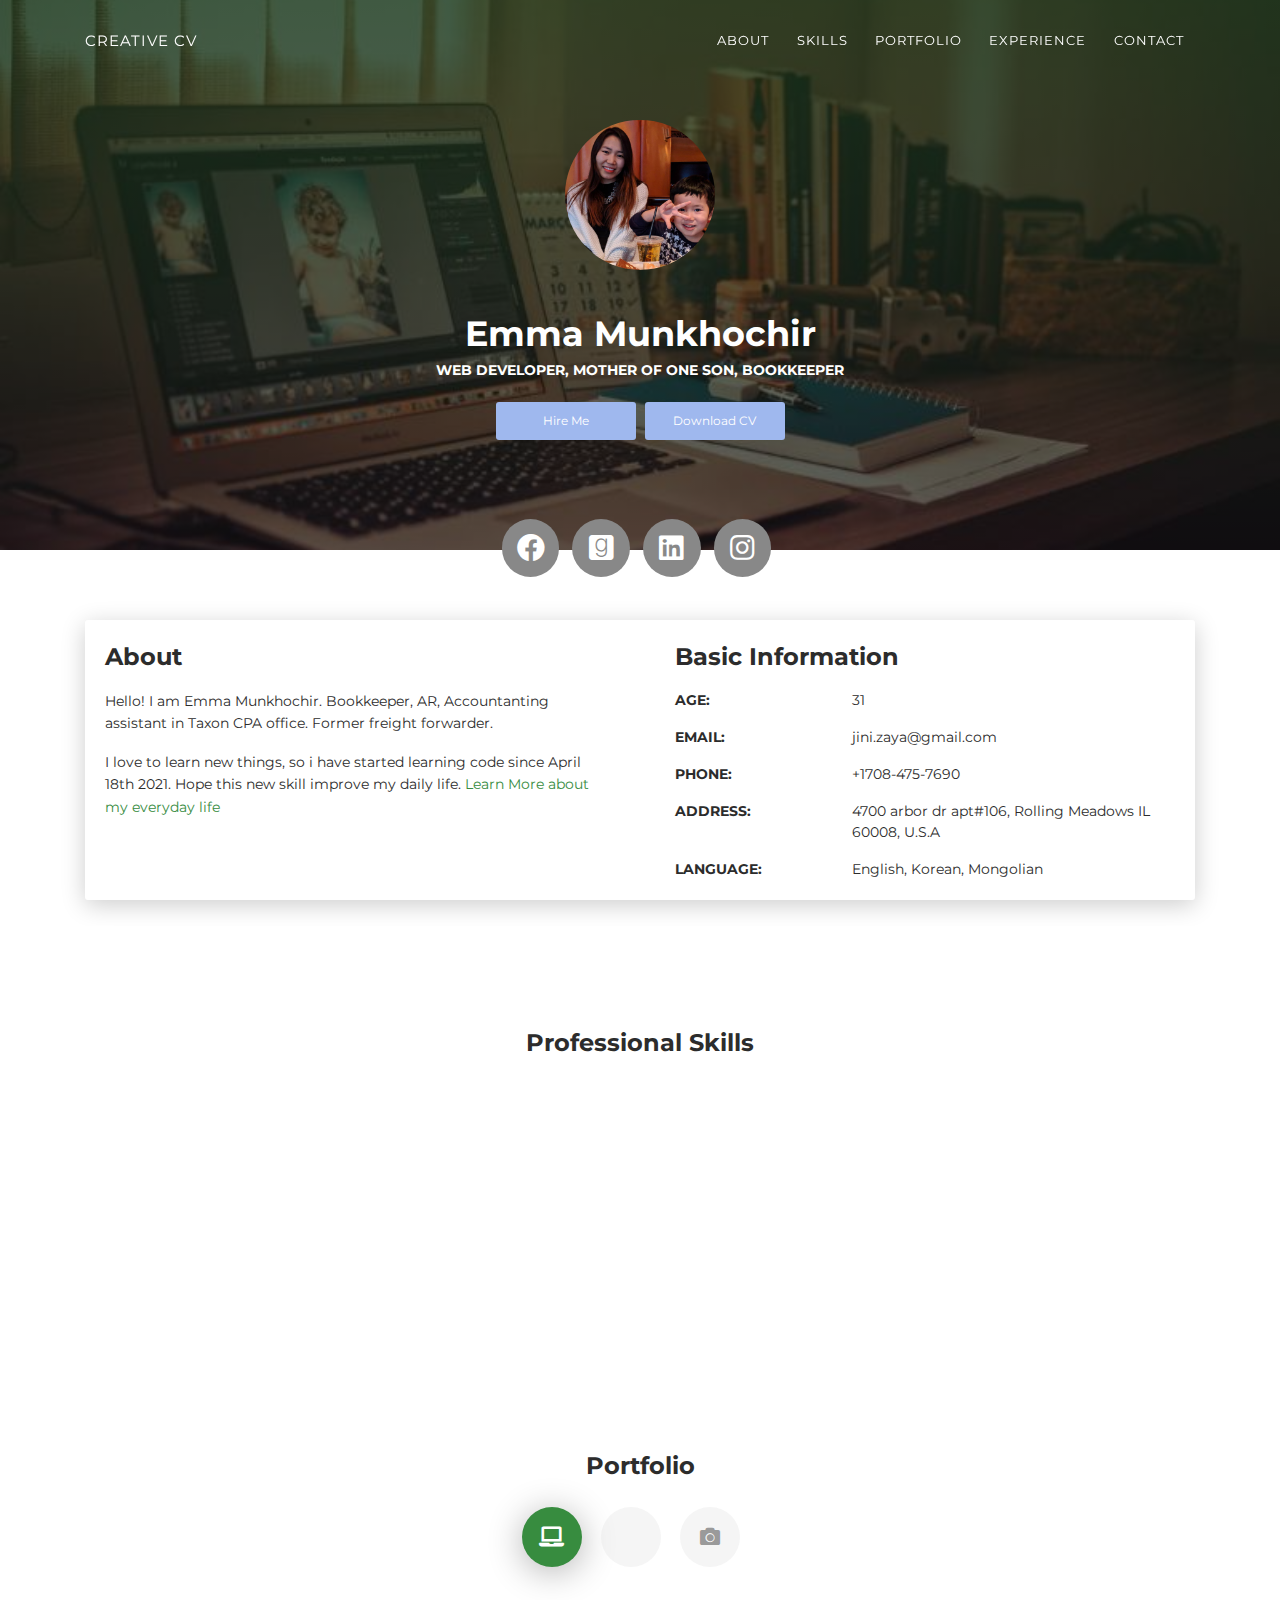
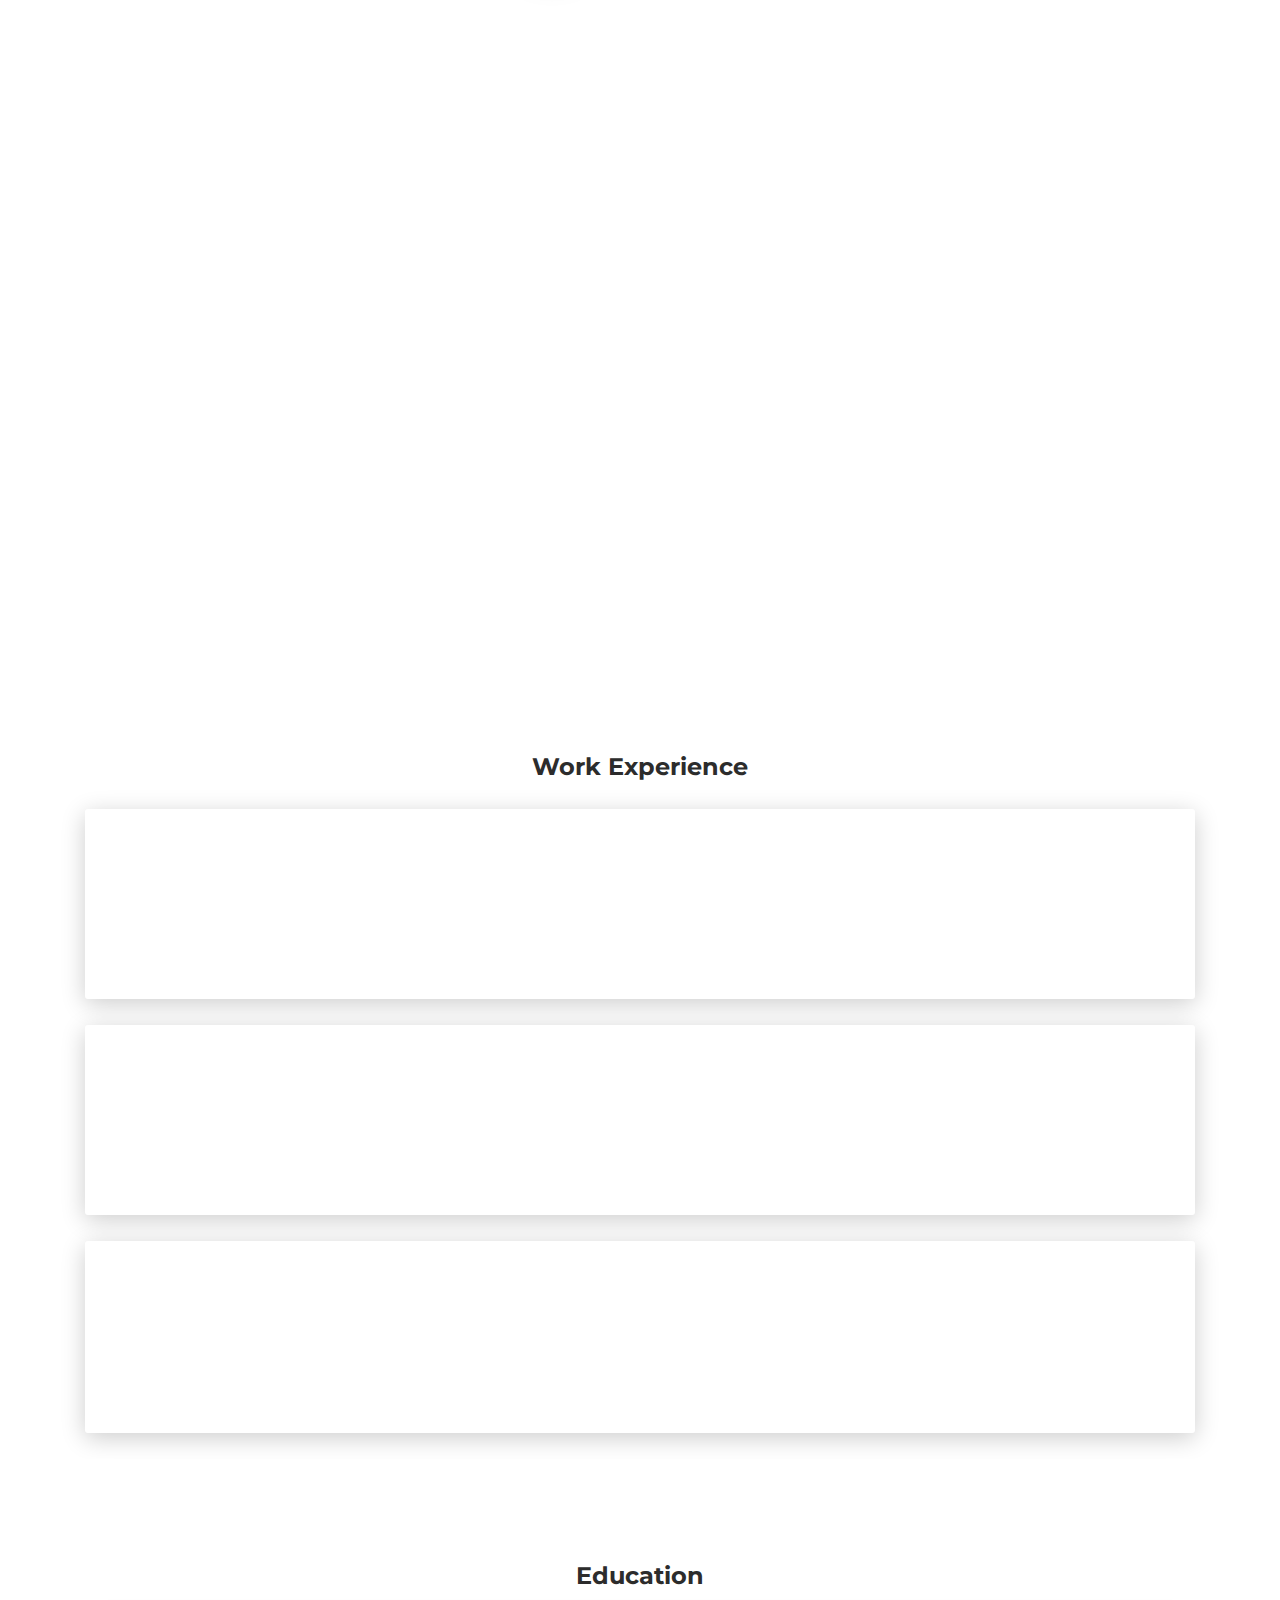
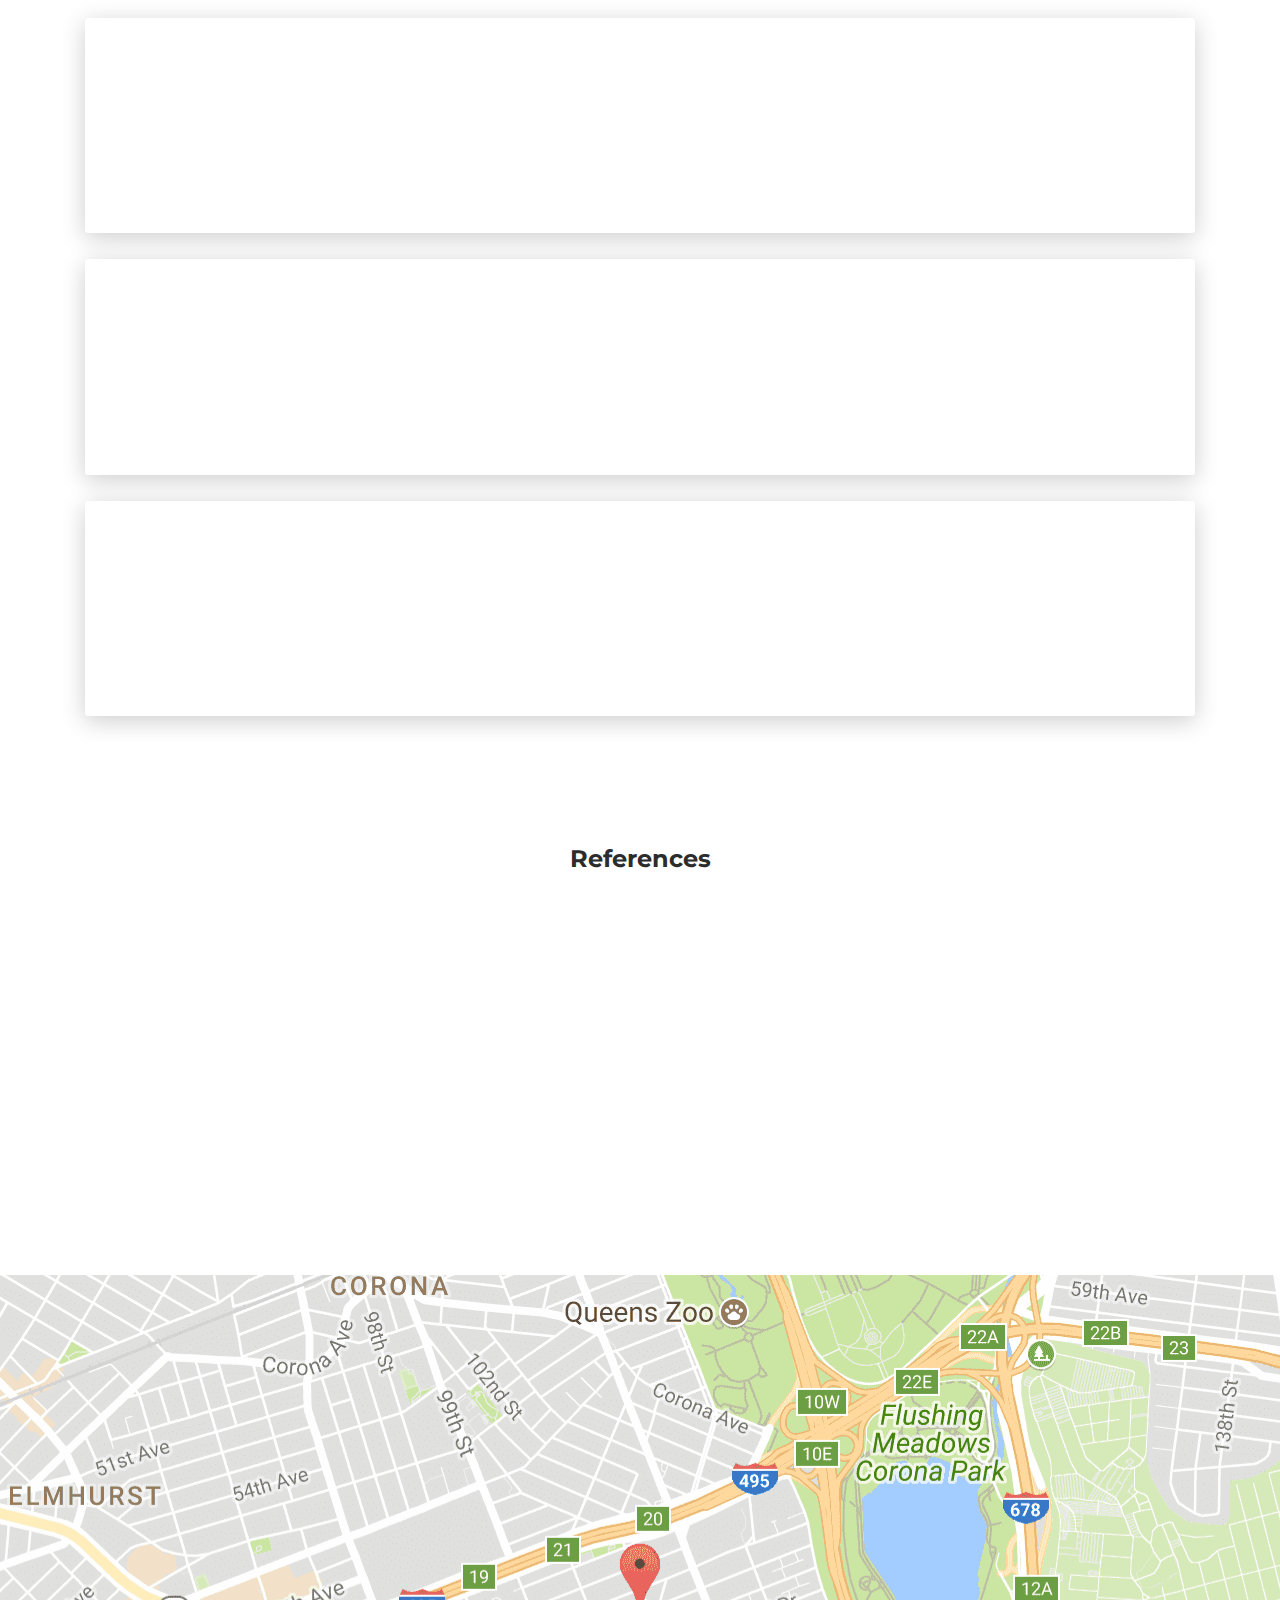
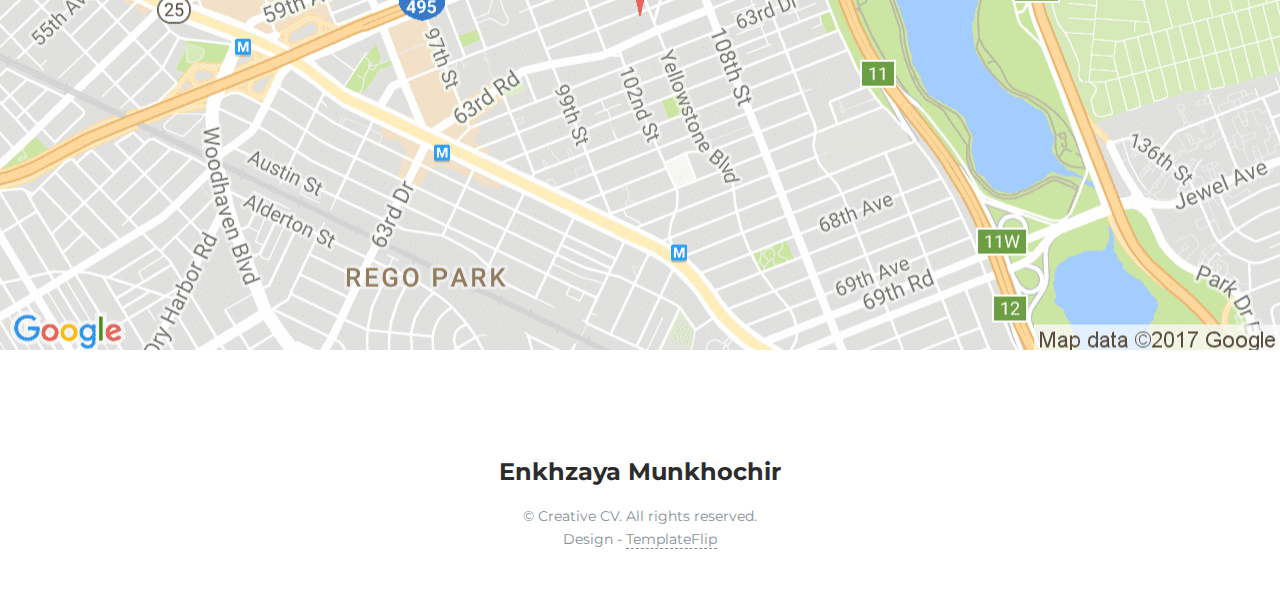
<file: index.html>
<!DOCTYPE html>
<html lang="en-US">
  <head>
    <meta charset="UTF-8" />
    <meta http-equiv="X-UA-Compatible" content="IE=edge" />
    <meta name="viewport" content="width=device-width, initial-scale=1" />
    <title>Emma CV</title>
    <link
      href="https://fonts.googleapis.com/css?family=Montserrat:400,700,200"
      rel="stylesheet"
    />
    <link
      href="https://use.fontawesome.com/releases/v5.0.7/css/all.css"
      rel="stylesheet"
    />
    <link href="css/aos.css?ver=1.1.0" rel="stylesheet" />
    <link href="css/bootstrap.min.css?ver=1.1.0" rel="stylesheet" />
    <link href="css/main.css?ver=1.1.0" rel="stylesheet" />
    <noscript>
      <style type="text/css">
        [data-aos] {
          opacity: 1 !important;
          transform: translate(0) scale(1) !important;
        }
      </style>
    </noscript>
  </head>
  <body id="top">
    <header>
      <div class="profile-page sidebar-collapse">
        <nav
          class="navbar navbar-expand-lg fixed-top navbar-transparent bg-primary"
          color-on-scroll="400"
        >
          <div class="container">
            <div class="navbar-translate">
              <a class="navbar-brand" href="#" rel="tooltip">Creative CV</a>
              <button
                class="navbar-toggler navbar-toggler"
                type="button"
                data-toggle="collapse"
                data-target="#navigation"
                aria-controls="navigation"
                aria-expanded="false"
                aria-label="Toggle navigation"
              >
                <span class="navbar-toggler-bar bar1"></span
                ><span class="navbar-toggler-bar bar2"></span
                ><span class="navbar-toggler-bar bar3"></span>
              </button>
            </div>
            <div
              class="collapse navbar-collapse justify-content-end"
              id="navigation"
            >
              <ul class="navbar-nav">
                <li class="nav-item">
                  <a class="nav-link smooth-scroll" href="#about">About</a>
                </li>
                <li class="nav-item">
                  <a class="nav-link smooth-scroll" href="#skill">Skills</a>
                </li>
                <li class="nav-item">
                  <a class="nav-link smooth-scroll" href="#portfolio"
                    >Portfolio</a
                  >
                </li>
                <li class="nav-item">
                  <a class="nav-link smooth-scroll" href="#experience"
                    >Experience</a
                  >
                </li>
                <li class="nav-item">
                  <a class="nav-link smooth-scroll" href="#contact">Contact</a>
                </li>
              </ul>
            </div>
          </div>
        </nav>
      </div>
    </header>
    <div class="page-content">
      <div>
        <div class="profile-page">
          <div class="wrapper">
            <div class="page-header page-header-small" filter-color="pink">
              <div
                class="page-header-image"
                data-parallax="true"
                style="background-image: url('images/project-4.jpg"
              ></div>
              <div class="container">
                <div class="content-center">
                  <div class="cc-profile-image">
                    <a href="#"
                      ><img src="./images/picture1.jpg" alt="Image"
                    /></a>
                  </div>
                  <div class="h2 title">Emma Munkhochir</div>
                  <p class="category text-white">
                    Web Developer, Mother of one son, Bookkeeper
                  </p>
                  <a
                    class="btn btn-primary smooth-scroll mr-2"
                    href="#contact"
                    data-aos="zoom-in"
                    data-aos-anchor="data-aos-anchor"
                    >Hire Me</a
                  ><a
                    class="btn btn-primary"
                    href="#"
                    data-aos="zoom-in"
                    data-aos-anchor="data-aos-anchor"
                    >Download CV</a
                  >
                </div>
              </div>
              <div class="section">
                <div class="container">
                  <div class="button-container">
                    <a
                      class="btn btn-default btn-round btn-lg btn-icon brand-link"
                      href="https://www.facebook.com/emilin.zaya"
                      target="_blank"
                      rel="tooltip"
                      title="Follow me on Facebook"
                    >
                      <i class="fab fa-facebook"> </i
                    ></a>
                    <a
                      class="btn btn-default btn-round btn-lg btn-icon brand-link"
                      href="https://www.goodreads.com/user/show/21172579-enkhzaya-munkh-ochir"
                      target="_parent"
                      rel="tooltip"
                      title="Follow me on Goodreads"
                    >
                      <i class="fab fa-goodreads"> </i
                    ></a>
                    <a
                      class="btn btn-default btn-round btn-lg btn-icon brand-link"
                      href="https://www.linkedin.com/in/emma-munkhochir/"
                      target="_blank"
                      rel="tooltip"
                      title="Follow me on linkedin"
                      ><i class="fab fa-linkedin"></i
                    ></a>
                    <a
                      class="btn btn-default btn-round btn-lg btn-icon brand-link"
                      href="https://www.instagram.com/m_zaya/"
                      target="_blank"
                      rel="tooltip"
                      title="Follow me on Instagram"
                      ><i class="fab fa-instagram"></i
                    ></a>
                  </div>
                </div>
              </div>
            </div>
          </div>
        </div>
        <div class="section" id="about">
          <div class="container">
            <div class="card" data-aos="fade-up" data-aos-offset="10">
              <div class="row">
                <div class="col-lg-6 col-md-12">
                  <div class="card-body">
                    <div class="h4 mt-0 title">About</div>
                    <p>
                      Hello! I am Emma Munkhochir. Bookkeeper, AR, Accountanting
                      assistant in Taxon CPA office. Former freight forwarder.
                    </p>
                    <p>
                      I love to learn new things, so i have started learning
                      code since April 18th 2021. Hope this new skill improve my
                      daily life.
                      <a href="./schedule.html" target="_blank"
                        >Learn More about my everyday life</a
                      >
                    </p>
                  </div>
                </div>
                <div class="col-lg-6 col-md-12">
                  <div class="card-body">
                    <div class="h4 mt-0 title">Basic Information</div>
                    <div class="row">
                      <div class="col-sm-4">
                        <strong class="text-uppercase">Age:</strong>
                      </div>
                      <div class="col-sm-8">31</div>
                    </div>
                    <div class="row mt-3">
                      <div class="col-sm-4">
                        <strong class="text-uppercase">Email:</strong>
                      </div>
                      <div class="col-sm-8">jini.zaya@gmail.com</div>
                    </div>
                    <div class="row mt-3">
                      <div class="col-sm-4">
                        <strong class="text-uppercase">Phone:</strong>
                      </div>
                      <div class="col-sm-8">+1708-475-7690</div>
                    </div>
                    <div class="row mt-3">
                      <div class="col-sm-4">
                        <strong class="text-uppercase">Address:</strong>
                      </div>
                      <div class="col-sm-8">
                        4700 arbor dr apt#106, Rolling Meadows IL 60008, U.S.A
                      </div>
                    </div>
                    <div class="row mt-3">
                      <div class="col-sm-4">
                        <strong class="text-uppercase">Language:</strong>
                      </div>
                      <div class="col-sm-8">English, Korean, Mongolian</div>
                    </div>
                  </div>
                </div>
              </div>
            </div>
          </div>
        </div>
        <div class="section" id="skill">
          <div class="container">
            <div class="h4 text-center mb-4 title">Professional Skills</div>
            <div
              class="card"
              data-aos="fade-up"
              data-aos-anchor-placement="top-bottom"
            >
              <div class="card-body">
                <div class="row">
                  <div class="col-md-6">
                    <div class="progress-container progress-primary">
                      <span class="progress-entry">HTML</span>
                      <div class="progress">
                        <div
                          class="progress-bar progress-bar-primary"
                          data-aos="progress-full"
                          data-aos-offset="10"
                          data-aos-duration="2000"
                          role="progressbar"
                          aria-valuenow="60"
                          aria-valuemin="0"
                          aria-valuemax="100"
                          style="width: 80%"
                        ></div>
                        <span class="progress-value">80%</span>
                      </div>
                    </div>
                  </div>
                  <div class="col-md-6">
                    <div class="progress-container progress-primary">
                      <span class="progress-badge">CSS</span>
                      <div class="progress">
                        <div
                          class="progress-bar progress-bar-primary"
                          data-aos="progress-full"
                          data-aos-offset="10"
                          data-aos-duration="2000"
                          role="progressbar"
                          aria-valuenow="60"
                          aria-valuemin="0"
                          aria-valuemax="100"
                          style="width: 75%"
                        ></div>
                        <span class="progress-value">75%</span>
                      </div>
                    </div>
                  </div>
                </div>
                <div class="row">
                  <div class="col-md-6">
                    <div class="progress-container progress-primary">
                      <span class="progress-badge">JavaScript</span>
                      <div class="progress">
                        <div
                          class="progress-bar progress-bar-primary"
                          data-aos="progress-full"
                          data-aos-offset="10"
                          data-aos-duration="2000"
                          role="progressbar"
                          aria-valuenow="60"
                          aria-valuemin="0"
                          aria-valuemax="100"
                          style="width: 60%"
                        ></div>
                        <span class="progress-value">60%</span>
                      </div>
                    </div>
                  </div>
                  <div class="col-md-6">
                    <div class="progress-container progress-primary">
                      <span class="progress-badge">SASS</span>
                      <div class="progress">
                        <div
                          class="progress-bar progress-bar-primary"
                          data-aos="progress-full"
                          data-aos-offset="10"
                          data-aos-duration="2000"
                          role="progressbar"
                          aria-valuenow="60"
                          aria-valuemin="0"
                          aria-valuemax="100"
                          style="width: 60%"
                        ></div>
                        <span class="progress-value">60%</span>
                      </div>
                    </div>
                  </div>
                </div>
                <div class="row">
                  <div class="col-md-6">
                    <div class="progress-container progress-primary">
                      <span class="progress-badge">Bootstrap</span>
                      <div class="progress">
                        <div
                          class="progress-bar progress-bar-primary"
                          data-aos="progress-full"
                          data-aos-offset="10"
                          data-aos-duration="2000"
                          role="progressbar"
                          aria-valuenow="60"
                          aria-valuemin="0"
                          aria-valuemax="100"
                          style="width: 75%"
                        ></div>
                        <span class="progress-value">75%</span>
                      </div>
                    </div>
                  </div>
                  <div class="col-md-6">
                    <div class="progress-container progress-primary">
                      <span class="progress-badge">Photoshop</span>
                      <div class="progress">
                        <div
                          class="progress-bar progress-bar-primary"
                          data-aos="progress-full"
                          data-aos-offset="10"
                          data-aos-duration="2000"
                          role="progressbar"
                          aria-valuenow="60"
                          aria-valuemin="0"
                          aria-valuemax="100"
                          style="width: 70%"
                        ></div>
                        <span class="progress-value">70%</span>
                      </div>
                    </div>
                  </div>
                </div>
              </div>
            </div>
          </div>
        </div>
        <div class="section" id="portfolio">
          <div class="container">
            <div class="row">
              <div class="col-md-6 ml-auto mr-auto">
                <div class="h4 text-center mb-4 title">Portfolio</div>
                <div class="nav-align-center">
                  <ul class="nav nav-pills nav-pills-primary" role="tablist">
                    <li class="nav-item">
                      <a
                        class="nav-link active"
                        data-toggle="tab"
                        href="#web-development"
                        role="tablist"
                        ><i class="fa fa-laptop" aria-hidden="true"></i
                      ></a>
                    </li>
                    <li class="nav-item">
                      <a
                        class="nav-link"
                        data-toggle="tab"
                        href="#graphic-design"
                        role="tablist"
                        ><i class="fa fa-picture-o" aria-hidden="true"></i
                      ></a>
                    </li>
                    <li class="nav-item">
                      <a
                        class="nav-link"
                        data-toggle="tab"
                        href="#Photography"
                        role="tablist"
                        ><i class="fa fa-camera" aria-hidden="true"></i
                      ></a>
                    </li>
                  </ul>
                </div>
              </div>
            </div>
            <div class="tab-content gallery mt-5">
              <div class="tab-pane active" id="web-development">
                <div class="ml-auto mr-auto">
                  <div class="row">
                    <div class="col-md-6">
                      <div
                        class="cc-porfolio-image img-raised"
                        data-aos="fade-up"
                        data-aos-anchor-placement="top-bottom"
                      >
                        <a href="#web-development">
                          <figure class="cc-effect">
                            <img src="images/blog-yoga.png" alt="Image" />
                            <figcaption>
                              <div class="h4">Yoga</div>
                              <p>don't know yet</p>
                            </figcaption>
                          </figure></a
                        >
                      </div>
                      <div
                        class="cc-porfolio-image img-raised"
                        data-aos="fade-up"
                        data-aos-anchor-placement="top-bottom"
                      >
                        <a href="#web-development">
                          <figure class="cc-effect">
                            <img
                              src="images/the-power-of-reading.jpg"
                              alt="Image"
                            />
                            <figcaption>
                              <div class="h4">Reading</div>
                              <p>One week one book</p>
                            </figcaption>
                          </figure></a
                        >
                      </div>
                    </div>
                    <div class="col-md-6">
                      <div
                        class="cc-porfolio-image img-raised"
                        data-aos="fade-up"
                        data-aos-anchor-placement="top-bottom"
                      >
                        <a href="#web-development">
                          <figure class="cc-effect">
                            <img src="images/hiking.jpg" alt="Image" />
                            <figcaption>
                              <div class="h4">Hiking</div>
                              <p>Web Development</p>
                            </figcaption>
                          </figure></a
                        >
                      </div>
                      <div
                        class="cc-porfolio-image img-raised"
                        data-aos="fade-up"
                        data-aos-anchor-placement="top-bottom"
                      >
                        <a href="#web-development">
                          <figure class="cc-effect">
                            <img
                              src="images/work-hard.jpg"
                              alt="Image"
                              width="300"
                            />
                            <figcaption>
                              <div class="h4">Work hard</div>
                              <p>Stay humble</p>
                            </figcaption>
                          </figure></a
                        >
                      </div>
                    </div>
                  </div>
                </div>
              </div>
              <div class="tab-pane" id="graphic-design" role="tabpanel">
                <div class="ml-auto mr-auto">
                  <div class="row">
                    <div class="col-md-6">
                      <div
                        class="cc-porfolio-image img-raised"
                        data-aos="fade-up"
                        data-aos-anchor-placement="top-bottom"
                      >
                        <a href="#graphic-design">
                          <figure class="cc-effect">
                            <img
                              src="images/graphic-design-1.jpg"
                              alt="Image"
                            />
                            <figcaption>
                              <div class="h4">Triangle Pattern</div>
                              <p>Graphic Design</p>
                            </figcaption>
                          </figure></a
                        >
                      </div>
                      <div
                        class="cc-porfolio-image img-raised"
                        data-aos="fade-up"
                        data-aos-anchor-placement="top-bottom"
                      >
                        <a href="#graphic-design">
                          <figure class="cc-effect">
                            <img
                              src="images/graphic-design-2.jpg"
                              alt="Image"
                            />
                            <figcaption>
                              <div class="h4">Abstract Umbrella</div>
                              <p>Graphic Design</p>
                            </figcaption>
                          </figure></a
                        >
                      </div>
                    </div>
                    <div class="col-md-6">
                      <div
                        class="cc-porfolio-image img-raised"
                        data-aos="fade-up"
                        data-aos-anchor-placement="top-bottom"
                      >
                        <a href="#graphic-design">
                          <figure class="cc-effect">
                            <img
                              src="images/graphic-design-3.jpg"
                              alt="Image"
                            />
                            <figcaption>
                              <div class="h4">Cube Surface Texture</div>
                              <p>Graphic Design</p>
                            </figcaption>
                          </figure></a
                        >
                      </div>
                      <div
                        class="cc-porfolio-image img-raised"
                        data-aos="fade-up"
                        data-aos-anchor-placement="top-bottom"
                      >
                        <a href="#graphic-design">
                          <figure class="cc-effect">
                            <img
                              src="images/graphic-design-4.jpg"
                              alt="Image"
                            />
                            <figcaption>
                              <div class="h4">Abstract Line</div>
                              <p>Graphic Design</p>
                            </figcaption>
                          </figure></a
                        >
                      </div>
                    </div>
                  </div>
                </div>
              </div>
              <div class="tab-pane" id="Photography" role="tabpanel">
                <div class="ml-auto mr-auto">
                  <div class="row">
                    <div class="col-md-6">
                      <div
                        class="cc-porfolio-image img-raised"
                        data-aos="fade-up"
                        data-aos-anchor-placement="top-bottom"
                      >
                        <a href="#Photography">
                          <figure class="cc-effect">
                            <img src="images/photography-1.jpg" alt="Image" />
                            <figcaption>
                              <div class="h4">Photoshoot</div>
                              <p>Photography</p>
                            </figcaption>
                          </figure></a
                        >
                      </div>
                      <div
                        class="cc-porfolio-image img-raised"
                        data-aos="fade-up"
                        data-aos-anchor-placement="top-bottom"
                      >
                        <a href="#Photography">
                          <figure class="cc-effect">
                            <img src="images/photography-3.jpg" alt="Image" />
                            <figcaption>
                              <div class="h4">Wedding Photoshoot</div>
                              <p>Photography</p>
                            </figcaption>
                          </figure></a
                        >
                      </div>
                    </div>
                    <div class="col-md-6">
                      <div
                        class="cc-porfolio-image img-raised"
                        data-aos="fade-up"
                        data-aos-anchor-placement="top-bottom"
                      >
                        <a href="#Photography">
                          <figure class="cc-effect">
                            <img src="images/photography-2.jpg" alt="Image" />
                            <figcaption>
                              <div class="h4">Beach Photoshoot</div>
                              <p>Photography</p>
                            </figcaption>
                          </figure></a
                        >
                      </div>
                      <div
                        class="cc-porfolio-image img-raised"
                        data-aos="fade-up"
                        data-aos-anchor-placement="top-bottom"
                      >
                        <a href="#Photography">
                          <figure class="cc-effect">
                            <img src="images/photography-4.jpg" alt="Image" />
                            <figcaption>
                              <div class="h4">Nature Photoshoot</div>
                              <p>Photography</p>
                            </figcaption>
                          </figure></a
                        >
                      </div>
                    </div>
                  </div>
                </div>
              </div>
            </div>
          </div>
        </div>
        <div class="section" id="experience">
          <div class="container cc-experience">
            <div class="h4 text-center mb-4 title">Work Experience</div>
            <div class="card">
              <div class="row">
                <div
                  class="col-md-3 bg-primary"
                  data-aos="fade-right"
                  data-aos-offset="50"
                  data-aos-duration="500"
                >
                  <div class="card-body cc-experience-header">
                    <p>March 2016 - Sep 2018</p>
                    <div class="h5">Hardwork</div>
                  </div>
                </div>
                <div
                  class="col-md-9"
                  data-aos="fade-left"
                  data-aos-offset="50"
                  data-aos-duration="500"
                >
                  <div class="card-body">
                    <div class="h5">Administration assistant</div>
                    <p>
                      I worked as an Administration assistant at Korean Embassy
                      in Mongolia. My role was reviewing visa applications and
                      answering phone calls in Korean and Mongolian.
                    </p>
                  </div>
                </div>
              </div>
            </div>
            <div class="card">
              <div class="row">
                <div
                  class="col-md-3 bg-primary"
                  data-aos="fade-right"
                  data-aos-offset="50"
                  data-aos-duration="500"
                >
                  <div class="card-body cc-experience-header">
                    <p>Jun 2019 - Jun 2020</p>
                    <div class="h5">No idea</div>
                  </div>
                </div>
                <div
                  class="col-md-9"
                  data-aos="fade-left"
                  data-aos-offset="50"
                  data-aos-duration="500"
                >
                  <div class="card-body">
                    <div class="h5">Freight forwarder</div>
                    <p>
                      I worked as a freight forwarder in KPL logis Inc for one
                      year. I was responsible for importing shipments form Korea
                      to US.I have covered all the tasks by myself which is
                      starting from quotation to collecting payments after job
                      done.
                    </p>
                  </div>
                </div>
              </div>
            </div>
            <div class="card">
              <div class="row">
                <div
                  class="col-md-3 bg-primary"
                  data-aos="fade-right"
                  data-aos-offset="50"
                  data-aos-duration="500"
                >
                  <div class="card-body cc-experience-header">
                    <p>Jun 2020 - recent</p>
                    <div class="h5">Bookkeeper</div>
                  </div>
                </div>
                <div
                  class="col-md-9"
                  data-aos="fade-left"
                  data-aos-offset="50"
                  data-aos-duration="500"
                >
                  <div class="card-body">
                    <div class="h5">Accountanting assistant</div>
                    <p>
                      Euismod massa scelerisque suspendisse fermentum habitant
                      vitae ullamcorper magna quam iaculis, tristique sapien
                      taciti mollis interdum sagittis libero nunc inceptos
                      tellus, hendrerit vel eleifend primis lectus quisque
                      cubilia sed mauris. Lacinia porta vestibulum diam integer
                      quisque eros pulvinar curae, curabitur feugiat arcu
                      vivamus parturient aliquet laoreet at, eu etiam pretium
                      molestie ultricies sollicitudin dui.
                    </p>
                  </div>
                </div>
              </div>
            </div>
          </div>
        </div>
        <div class="section">
          <div class="container cc-education">
            <div class="h4 text-center mb-4 title">Education</div>
            <div class="card">
              <div class="row">
                <div
                  class="col-md-3 bg-primary"
                  data-aos="fade-right"
                  data-aos-offset="50"
                  data-aos-duration="500"
                >
                  <div class="card-body cc-education-header">
                    <p>2013 - 2015</p>
                    <div class="h5">Master's Degree</div>
                  </div>
                </div>
                <div
                  class="col-md-9"
                  data-aos="fade-left"
                  data-aos-offset="50"
                  data-aos-duration="500"
                >
                  <div class="card-body">
                    <div class="h5">Master of Information Technology</div>
                    <p class="category">University of Computer Science</p>
                    <p>
                      Euismod massa scelerisque suspendisse fermentum habitant
                      vitae ullamcorper magna quam iaculis, tristique sapien
                      taciti mollis interdum sagittis libero nunc inceptos
                      tellus, hendrerit vel eleifend primis lectus quisque
                      cubilia sed mauris. Lacinia porta vestibulum diam integer
                      quisque eros pulvinar curae, curabitur feugiat arcu
                      vivamus parturient aliquet laoreet at, eu etiam pretium
                      molestie ultricies sollicitudin dui.
                    </p>
                  </div>
                </div>
              </div>
            </div>
            <div class="card">
              <div class="row">
                <div
                  class="col-md-3 bg-primary"
                  data-aos="fade-right"
                  data-aos-offset="50"
                  data-aos-duration="500"
                >
                  <div class="card-body cc-education-header">
                    <p>2009 - 2013</p>
                    <div class="h5">Bachelor's Degree</div>
                  </div>
                </div>
                <div
                  class="col-md-9"
                  data-aos="fade-left"
                  data-aos-offset="50"
                  data-aos-duration="500"
                >
                  <div class="card-body">
                    <div class="h5">Bachelor of Computer Science</div>
                    <p class="category">University of Computer Science</p>
                    <p>
                      Euismod massa scelerisque suspendisse fermentum habitant
                      vitae ullamcorper magna quam iaculis, tristique sapien
                      taciti mollis interdum sagittis libero nunc inceptos
                      tellus, hendrerit vel eleifend primis lectus quisque
                      cubilia sed mauris. Lacinia porta vestibulum diam integer
                      quisque eros pulvinar curae, curabitur feugiat arcu
                      vivamus parturient aliquet laoreet at, eu etiam pretium
                      molestie ultricies sollicitudin dui.
                    </p>
                  </div>
                </div>
              </div>
            </div>
            <div class="card">
              <div class="row">
                <div
                  class="col-md-3 bg-primary"
                  data-aos="fade-right"
                  data-aos-offset="50"
                  data-aos-duration="500"
                >
                  <div class="card-body cc-education-header">
                    <p>2007 - 2009</p>
                    <div class="h5">High School</div>
                  </div>
                </div>
                <div
                  class="col-md-9"
                  data-aos="fade-left"
                  data-aos-offset="50"
                  data-aos-duration="500"
                >
                  <div class="card-body">
                    <div class="h5">Science and Mathematics</div>
                    <p class="category">School of Secondary board</p>
                    <p>
                      Euismod massa scelerisque suspendisse fermentum habitant
                      vitae ullamcorper magna quam iaculis, tristique sapien
                      taciti mollis interdum sagittis libero nunc inceptos
                      tellus, hendrerit vel eleifend primis lectus quisque
                      cubilia sed mauris. Lacinia porta vestibulum diam integer
                      quisque eros pulvinar curae, curabitur feugiat arcu
                      vivamus parturient aliquet laoreet at, eu etiam pretium
                      molestie ultricies sollicitudin dui.
                    </p>
                  </div>
                </div>
              </div>
            </div>
          </div>
        </div>
        <div class="section" id="reference">
          <div class="container cc-reference">
            <div class="h4 mb-4 text-center title">References</div>
            <div class="card" data-aos="zoom-in">
              <div
                class="carousel slide"
                id="cc-Indicators"
                data-ride="carousel"
              >
                <ol class="carousel-indicators">
                  <li
                    class="active"
                    data-target="#cc-Indicators"
                    data-slide-to="0"
                  ></li>
                  <li data-target="#cc-Indicators" data-slide-to="1"></li>
                  <li data-target="#cc-Indicators" data-slide-to="2"></li>
                </ol>
                <div class="carousel-inner">
                  <div class="carousel-item active">
                    <div class="row">
                      <div class="col-lg-2 col-md-3 cc-reference-header">
                        <img src="images/reference-image-1.jpg" alt="Image" />
                        <div class="h5 pt-2">Aiyana</div>
                        <p class="category">CEO / WEBM</p>
                      </div>
                      <div class="col-lg-10 col-md-9">
                        <p>
                          Habitasse venenatis commodo tempor eleifend arcu
                          sociis sollicitudin ante pulvinar ad, est porta cras
                          erat ullamcorper volutpat metus duis platea convallis,
                          tortor primis ac quisque etiam luctus nisl nullam
                          fames. Ligula purus suscipit tempus nascetur curabitur
                          donec nam ullamcorper, laoreet nullam mauris dui
                          aptent facilisis neque elementum ac, risus semper
                          felis parturient fringilla rhoncus eleifend.
                        </p>
                      </div>
                    </div>
                  </div>
                  <div class="carousel-item">
                    <div class="row">
                      <div class="col-lg-2 col-md-3 cc-reference-header">
                        <img src="images/reference-image-2.jpg" alt="Image" />
                        <div class="h5 pt-2">Braiden</div>
                        <p class="category">CEO / Creativem</p>
                      </div>
                      <div class="col-lg-10 col-md-9">
                        <p>
                          Habitasse venenatis commodo tempor eleifend arcu
                          sociis sollicitudin ante pulvinar ad, est porta cras
                          erat ullamcorper volutpat metus duis platea convallis,
                          tortor primis ac quisque etiam luctus nisl nullam
                          fames. Ligula purus suscipit tempus nascetur curabitur
                          donec nam ullamcorper, laoreet nullam mauris dui
                          aptent facilisis neque elementum ac, risus semper
                          felis parturient fringilla rhoncus eleifend.
                        </p>
                      </div>
                    </div>
                  </div>
                  <div class="carousel-item">
                    <div class="row">
                      <div class="col-lg-2 col-md-3 cc-reference-header">
                        <img src="images/reference-image-3.jpg" alt="Image" />
                        <div class="h5 pt-2">Alexander</div>
                        <p class="category">CEO / Webnote</p>
                      </div>
                      <div class="col-lg-10 col-md-9">
                        <p>
                          Habitasse venenatis commodo tempor eleifend arcu
                          sociis sollicitudin ante pulvinar ad, est porta cras
                          erat ullamcorper volutpat metus duis platea convallis,
                          tortor primis ac quisque etiam luctus nisl nullam
                          fames. Ligula purus suscipit tempus nascetur curabitur
                          donec nam ullamcorper, laoreet nullam mauris dui
                          aptent facilisis neque elementum ac, risus semper
                          felis parturient fringilla rhoncus eleifend.
                        </p>
                      </div>
                    </div>
                  </div>
                </div>
              </div>
            </div>
          </div>
        </div>
        <div class="section" id="contact">
          <div
            class="cc-contact-information"
            style="background-image: url('images/staticmap.png')"
          >
            <div class="container">
              <div class="cc-contact">
                <div class="row">
                  <div class="col-md-9">
                    <div class="card mb-0" data-aos="zoom-in">
                      <div class="h4 text-center title">Contact Me</div>
                      <div class="row">
                        <div class="col-md-6">
                          <div class="card-body">
                            <form
                              action="https://formspree.io/your@email.com"
                              method="POST"
                            >
                              <div class="p pb-3">
                                <strong>Feel free to contact me </strong>
                              </div>
                              <div class="row mb-3">
                                <div class="col">
                                  <div class="input-group">
                                    <span class="input-group-addon"
                                      ><i class="fa fa-user-circle"></i
                                    ></span>
                                    <input
                                      class="form-control"
                                      type="text"
                                      name="name"
                                      placeholder="Name"
                                      required="required"
                                    />
                                  </div>
                                </div>
                              </div>
                              <div class="row mb-3">
                                <div class="col">
                                  <div class="input-group">
                                    <span class="input-group-addon"
                                      ><i class="fa fa-file-text"></i
                                    ></span>
                                    <input
                                      class="form-control"
                                      type="text"
                                      name="Subject"
                                      placeholder="Subject"
                                      required="required"
                                    />
                                  </div>
                                </div>
                              </div>
                              <div class="row mb-3">
                                <div class="col">
                                  <div class="input-group">
                                    <span class="input-group-addon"
                                      ><i class="fa fa-envelope"></i
                                    ></span>
                                    <input
                                      class="form-control"
                                      type="email"
                                      name="_replyto"
                                      placeholder="E-mail"
                                      required="required"
                                    />
                                  </div>
                                </div>
                              </div>
                              <div class="row mb-3">
                                <div class="col">
                                  <div class="form-group">
                                    <textarea
                                      class="form-control"
                                      name="message"
                                      placeholder="Your Message"
                                      required="required"
                                    ></textarea>
                                  </div>
                                </div>
                              </div>
                              <div class="row">
                                <div class="col">
                                  <button class="btn btn-primary" type="submit">
                                    Send
                                  </button>
                                </div>
                              </div>
                            </form>
                          </div>
                        </div>
                        <div class="col-md-6">
                          <div class="card-body">
                            <p class="mb-0"><strong>Address </strong></p>
                            <p class="pb-2">
                              4700 arbor dr #106, Rolling Meadows, IL 60008
                              U.S.A
                            </p>
                            <p class="mb-0"><strong>Phone</strong></p>
                            <p class="pb-2">+1708-475-7690</p>
                            <p class="mb-0"><strong>Email</strong></p>
                            <p>jini.zaya@gmail.com</p>
                          </div>
                        </div>
                      </div>
                    </div>
                  </div>
                </div>
              </div>
            </div>
          </div>
        </div>
      </div>
    </div>
    <footer class="footer">
      <div class="container text-center">
        <a class="cc-facebook btn btn-link" href="#"
          ><i class="fa fa-facebook fa-2x" aria-hidden="true"></i></a
        ><a class="cc-twitter btn btn-link" href="#"
          ><i class="fa fa-twitter fa-2x" aria-hidden="true"></i></a
        ><a class="cc-google-plus btn btn-link" href="#"
          ><i class="fa fa-google-plus fa-2x" aria-hidden="true"></i></a
        ><a class="cc-instagram btn btn-link" href="#"
          ><i class="fa fa-instagram fa-2x" aria-hidden="true"></i
        ></a>
      </div>
      <div class="h4 title text-center">Enkhzaya Munkhochir</div>
      <div class="text-center text-muted">
        <p>
          &copy; Creative CV. All rights reserved.<br />Design -
          <a class="credit" href="https://templateflip.com" target="_blank"
            >TemplateFlip</a
          >
        </p>
      </div>
    </footer>
    <script src="js/core/jquery.3.2.1.min.js?ver=1.1.0"></script>
    <script src="js/core/popper.min.js?ver=1.1.0"></script>
    <script src="js/core/bootstrap.min.js?ver=1.1.0"></script>
    <script src="js/now-ui-kit.js?ver=1.1.0"></script>
    <script src="js/aos.js?ver=1.1.0"></script>
    <script src="scripts/main.js?ver=1.1.0"></script>
  </body>
  <script src="js/script.js"></script>
</html>
</file>
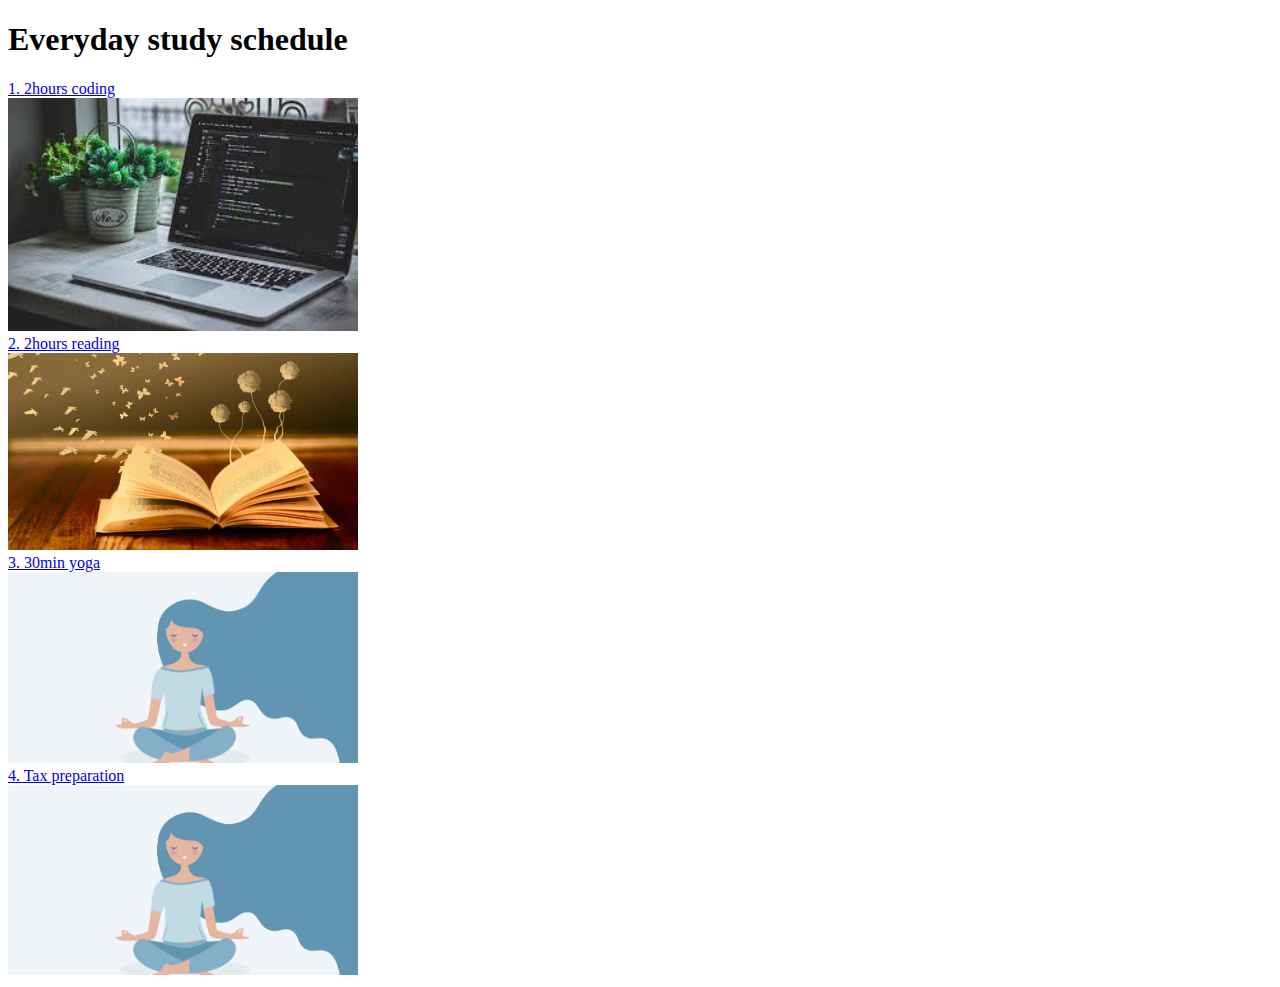
<file: schedule.html>
<!DOCTYPE html>
<html lang="en-US">
  <head>
    <title>Study schedule</title>
  </head>
  <body>
    <div>
      <h1>Everyday study schedule</h1>
      <a href="https://www.w3schools.com/html/html_attributes.asp"
        >1. 2hours coding </a
      ><br />
      <img src="./images/coding1.jfif" width="350" />
    </div>
    <div>
      <a href="https://www.goodreads.com/">2. 2hours reading</a><br />
      <img src="./images/the-power-of-reading.jpg" width="350" />
    </div>
    <div>
      <a href="https://www.youtube.com/results?search_query=yoga"
        >3. 30min yoga</a
      ><br />
      <img src="./images/blog-yoga.png" width="350" />
    </div>
    <div>
      <a
        href="https://www.fool.com/knowledge-center/how-to-calculate-your-adjusted-gross-income.aspx"
        >4. Tax preparation</a
      ><br />
      <img src="./images/blog-yoga.png" width="350" />
      <a
        href="https://developer.mozilla.org/en-US/docs/Web/JavaScript/Reference/Operators/Logical_OR"
      ></a>
    </div>
  </body>
</html>
</file>
